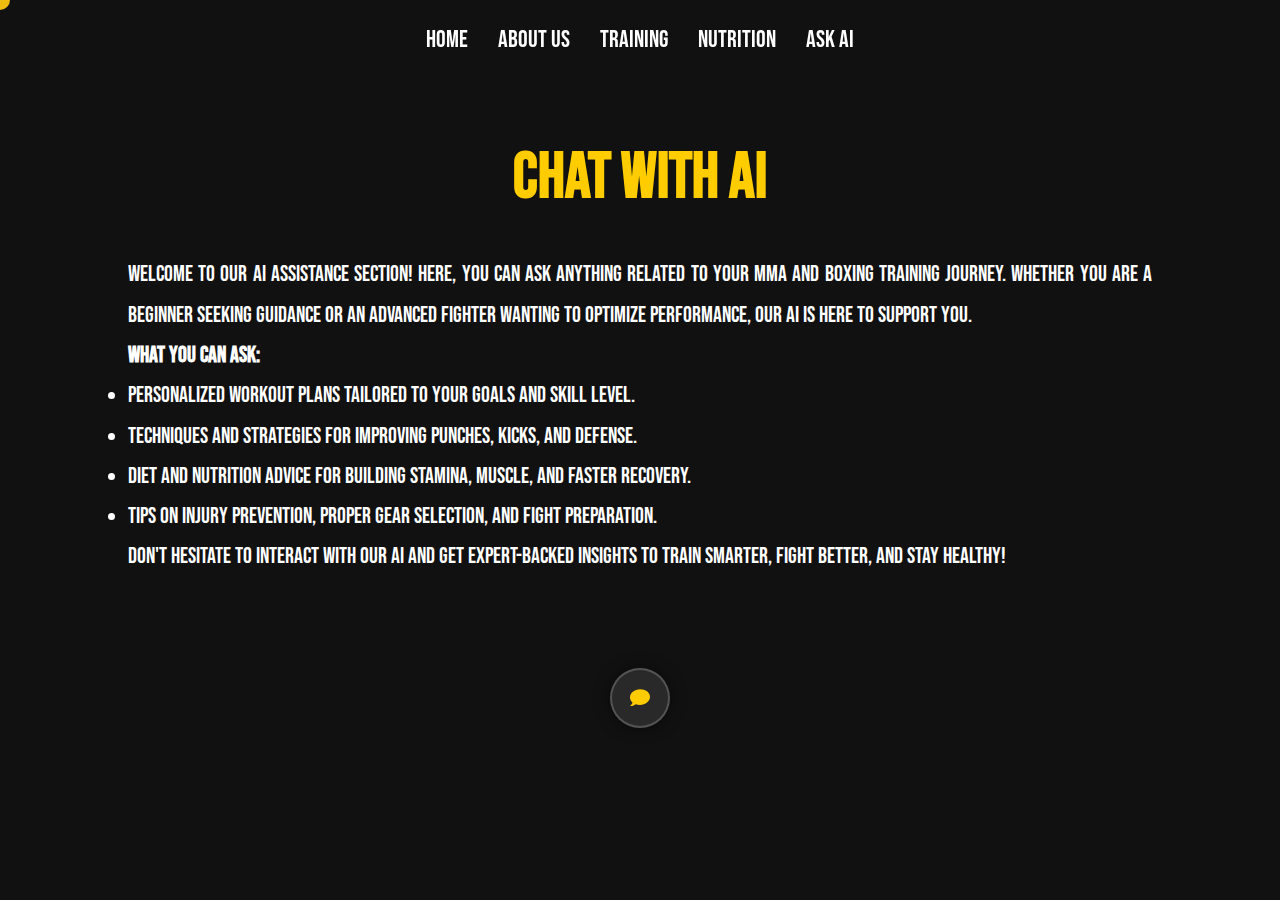
<file: ask ai.html>
<!DOCTYPE html>
<html lang="en">

<head>
    <meta charset="UTF-8">
    <meta name="viewport" content="width=device-width, initial-scale=1.0">
    <title>Ask AI - MMA Assistive Learning</title>
    <link href="https://fonts.googleapis.com/css2?family=Bebas+Neue&display=swap" rel="stylesheet">
    <script src="https://cdnjs.cloudflare.com/ajax/libs/gsap/3.12.2/gsap.min.js"></script>
    <style>
        * {
            margin: 0;
            padding: 0;
            box-sizing: border-box;
        }

        body {
            font-family: 'Bebas Neue', sans-serif;
            background: #111;
            color: white;
            overflow-x: hidden;
            cursor: none;
        }

        /* Custom Cursor */
        .cursor {
            width: 20px;
            height: 20px;
            background-color: #ffcc00;
            border-radius: 50%;
            position: fixed;
            pointer-events: none;
            transform: translate(-50%, -50%);
            transition: transform 0.1s ease-out, width 0.2s, height 0.2s;
            mix-blend-mode: difference;
            z-index: 1000;
        }

        /* Navigation Bar */
        .navbar {
            position: fixed;
            top: 10px;
            left: 50%;
            transform: translateX(-50%);
            display: flex;
            gap: 30px;
            padding: 15px 20px;
            font-size: 1.5rem;
            text-transform: uppercase;
            background: transparent;
            z-index: 999;
        }

        .nav-item {
            color: white;
            text-decoration: none;
            transition: color 0.3s ease;
        }

        .nav-item:hover {
            color: #ffcc00;
        }

        /* Main Content */
        .container {
            padding: 120px 10% 50px 10%;
            line-height: 1.8;
            font-size: 1.4rem;
            text-align: justify;
        }

        h1 {
            font-size: 4rem;
            margin-bottom: 20px;
            color: #ffcc00;
            text-transform: uppercase;
            text-align: center;
        }

        /* Chat AI Button */
        .button {
            width: 60px;
            height: 60px;
            border-radius: 50%;
            background: rgba(255, 255, 255, 0.1);
            border: 2px solid rgba(255, 255, 255, 0.2);
            display: flex;
            align-items: center;
            justify-content: center;
            backdrop-filter: blur(5px);
            box-shadow: 0px 0px 15px rgba(0, 0, 0, 0.5);
            cursor: pointer;
            margin: 40px auto 60px auto;
            transition: all 0.3s ease;
            overflow: hidden;
            z-index: 999;
            position: relative;
        }

        .svgIcon {
            width: 20px;
            transition: 0.3s ease;
        }

        .svgIcon path {
            fill: #ffcc00;
        }

        .button:hover {
            width: 180px;
            border-radius: 50px;
            background: #ffcc00;
            border: 2px solid #ffcc00;
            box-shadow: 0 0 25px rgba(255, 204, 0, 0.6);
        }

        .button:hover .svgIcon {
            transform: translateY(-200%);
        }

        .button::before {
            position: absolute;
            bottom: -20px;
            content: "Chat with AI";
            color: #fff;
            font-size: 0px;
            transition: 0.3s ease;
            letter-spacing: 1px;
        }

        .button:hover::before {
            font-size: 14px;
            bottom: 50%;
            transform: translateY(50%);
        }

        /* Responsive */
        @media (max-width: 768px) {
            h1 {
                font-size: 2.5rem;
            }

            .navbar {
                flex-direction: column;
                gap: 15px;
            }

            .container {
                font-size: 1.2rem;
            }
        }
    </style>
</head>

<body>
    <!-- Cursor -->
    <div class="cursor"></div>

    <!-- Navigation -->
    <nav class="navbar">
        <a href="index.html" class="nav-item">Home</a>
        <a href="about.html" class="nav-item">About Us</a>
        <a href="training.html" class="nav-item">Training</a>
        <a href="Nutrition.html" class="nav-item">Nutrition</a>
        <a href="ask ai.html" class="nav-item">Ask AI</a>
    </nav>

    <!-- Main Content -->
    <div class="container">
        <h1>Chat with AI</h1>
        <p>
            Welcome to our AI assistance section! Here, you can ask anything related to your MMA and Boxing training journey. 
            Whether you are a beginner seeking guidance or an advanced fighter wanting to optimize performance, our AI is here to support you.
            <p>
              <strong>What you can ask:</strong>
              <ul>
                  <li>Personalized workout plans tailored to your goals and skill level.</li>
                  <li>Techniques and strategies for improving punches, kicks, and defense.</li>
                  <li>Diet and nutrition advice for building stamina, muscle, and faster recovery.</li>
                  <li>Tips on injury prevention, proper gear selection, and fight preparation.</li>
              </ul>
          </p>
          
            Don't hesitate to interact with our AI and get expert-backed insights to train smarter, fight better, and stay healthy!
        </p>
    </div>

    <!-- Chat with AI Button Centered Below -->
    <button class="button">
        <svg viewBox="0 0 512 512" class="svgIcon">
            <path
                d="M256 32C114.62 32 0 125.12 0 240c0 49.5 24.9 94.8 65.7 130.2-10.3 45.5-60.5 86.6-61 87-2.2 1.8-.9 5.4 2 5.4 66.2 0 116.5-31.5 139.8-49.2 33.3 12.3 70.1 19.6 109.5 19.6 141.4 0 256-93.1 256-208S397.38 32 256 32z">
            </path>
        </svg>
    </button>

    <!-- Cursor and Button Interaction -->
    <script>
        document.addEventListener("DOMContentLoaded", () => {
            const cursor = document.querySelector('.cursor');

            // Cursor follow
            document.addEventListener('mousemove', (e) => {
                gsap.to(cursor, { x: e.clientX, y: e.clientY, duration: 0.1, ease: "power1.out" });
            });

            // Cursor grow effect on hover
            document.querySelectorAll('.nav-item, .button').forEach(el => {
                el.addEventListener('mouseenter', () => gsap.to(cursor, { width: 40, height: 40, backgroundColor: "#ff9900", duration: 0.2 }));
                el.addEventListener('mouseleave', () => gsap.to(cursor, { width: 20, height: 20, backgroundColor: "#ffcc00", duration: 0.2 }));
            });
        });
    </script>
</body>

</html>
</file>
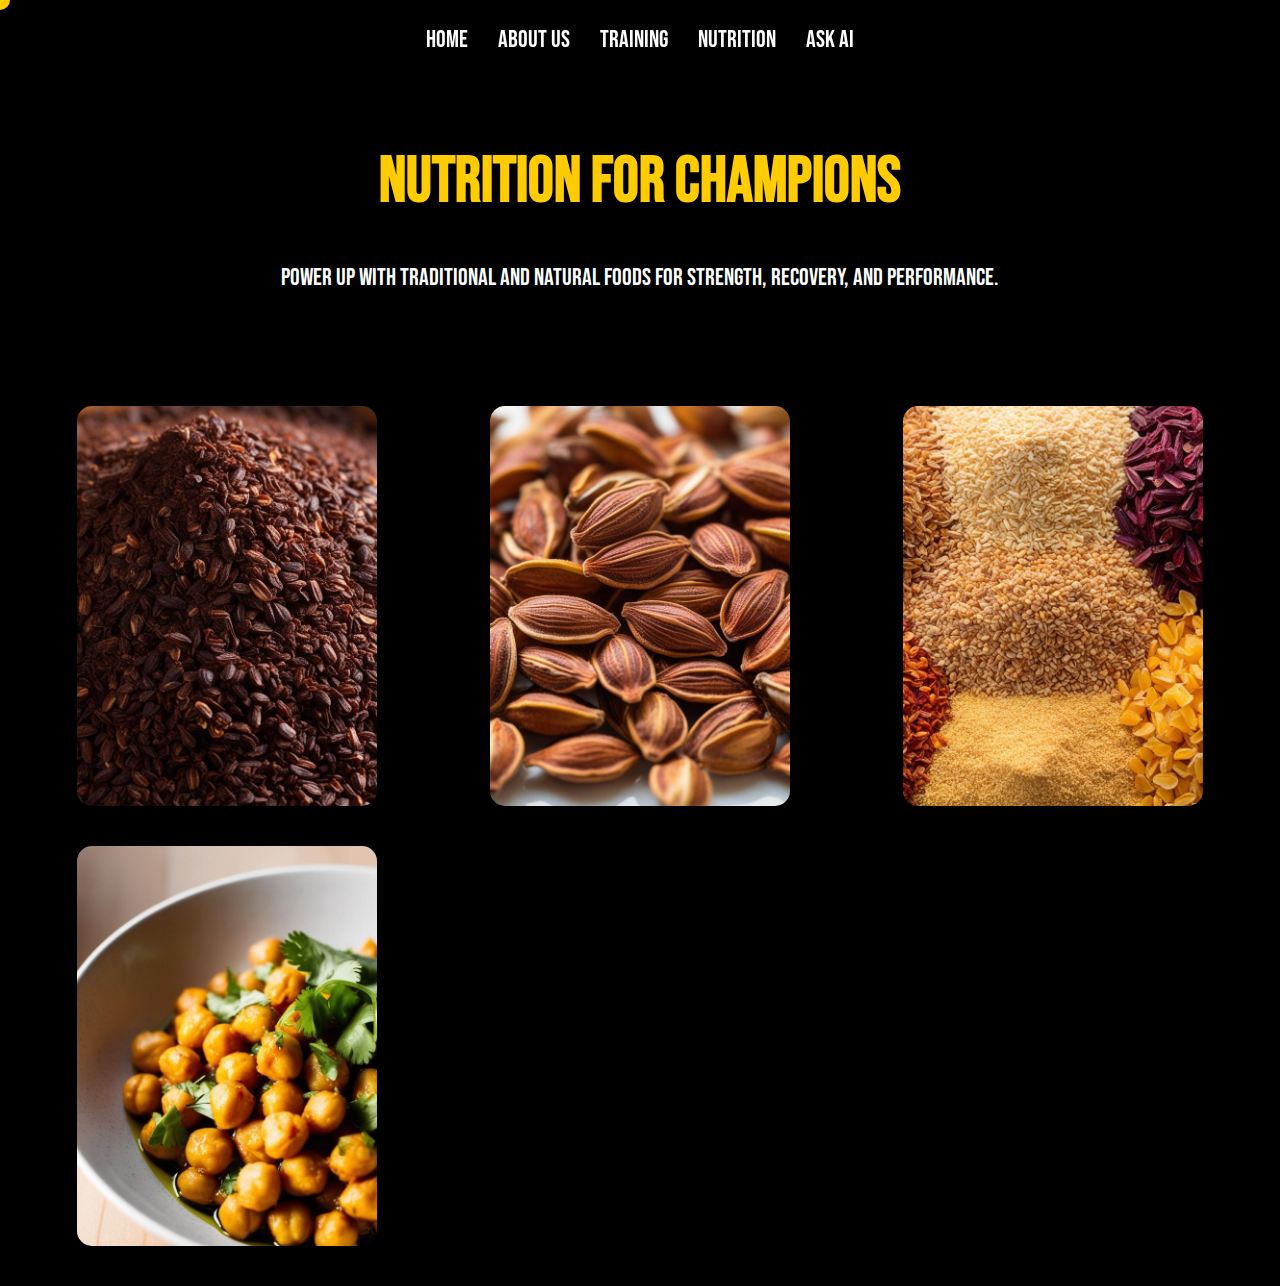
<file: Nutrition.html>
<!DOCTYPE html>
<html lang="en">

<head>
    <meta charset="UTF-8">
    <meta name="viewport" content="width=device-width, initial-scale=1.0">
    <title>Nutrition Guide</title>
    <script src="https://cdnjs.cloudflare.com/ajax/libs/gsap/3.12.2/gsap.min.js"></script>
    <style>
        @import url('https://fonts.googleapis.com/css2?family=Bebas+Neue&display=swap');

        body {
            font-family: 'Bebas Neue', sans-serif;
            margin: 0;
            padding: 0;
            overflow-x: hidden;
            cursor: none;
            position: relative;
            background: black;
        }

        /* Cursor */
        .cursor {
            width: 20px;
            height: 20px;
            background-color: #ffcc00;
            border-radius: 50%;
            position: fixed;
            pointer-events: none;
            transform: translate(-50%, -50%);
            transition: transform 0.1s ease-out;
            mix-blend-mode: difference;
            z-index: 1000;
        }

        /* Navbar */
        .navbar {
            position: fixed;
            top: 10px;
            left: 50%;
            transform: translateX(-50%);
            display: flex;
            gap: 30px;
            padding: 15px 20px;
            font-size: 1.5rem;
            text-transform: uppercase;
            z-index: 2;
        }

        .nav-item {
            color: white;
            text-decoration: none;
            transition: color 0.3s ease;
        }

        .nav-item:hover {
            color: #ffcc00;
        }

        /* Hero Section */
        .hero {
            text-align: center;
            padding: 100px 20px 50px;
            color: white;
        }

        .hero h1 {
            font-size: 4rem;
            color: #ffcc00;
        }

        .hero p {
            font-size: 1.5rem;
        }

        /* Cards Container */
        .cards {
            display: grid;
            grid-template-columns: repeat(auto-fit, minmax(300px, 1fr));
            gap: 40px;
            padding: 40px;
            justify-items: center;
        }

        /* Card */
        .card {
            position: relative;
            width: 300px;
            height: 400px;
            border-radius: 15px;
            overflow: hidden;
            box-shadow: 0 0 10px rgba(0, 0, 0, 0.5);
            transition: transform 0.4s ease;
        }

        .card img {
            width: 100%;
            height: 100%;
            object-fit: cover;
            transition: transform 0.5s ease;
        }

        .card__content {
            position: absolute;
            top: 0;
            left: 0;
            width: 100%;
            height: 100%;
            background: rgba(0, 0, 0, 0.8);
            color: white;
            display: flex;
            flex-direction: column;
            justify-content: center;
            align-items: center;
            padding: 20px;
            box-sizing: border-box;
            opacity: 0;
            transition: opacity 0.4s ease;
            text-align: center;
        }

        .card__title {
            font-size: 1.8rem;
            color: #ffcc00;
            margin-bottom: 10px;
        }

        .card__description {
            font-size: 1.1rem;
            line-height: 1.4;
        }

        /* Hover Effects */
        .card:hover img {
            transform: scale(1.1);
        }

        .card:hover .card__content {
            opacity: 1;
        }

        .card:hover {
            transform: scale(1.05);
        }

        @media (max-width: 768px) {
            .hero h1 {
                font-size: 3rem;
            }

            .hero p {
                font-size: 1.2rem;
            }
        }
    </style>
</head>

<body>

    <div class="cursor"></div>

    <!-- Navbar -->
    <nav class="navbar">
        <a href="index.html" class="nav-item">Home</a>
        <a href="about.html" class="nav-item">About Us</a>
        <a href="training.html" class="nav-item">Training</a>
        <a href="Nutrition.html" class="nav-item">Nutrition</a>
        <a href="ask ai.html" class="nav-item">Ask AI</a>
    </nav>

    <!-- Hero Section -->
    <section class="hero">
        <h1>Nutrition for Champions</h1>
        <p>Power up with traditional and natural foods for strength, recovery, and performance.</p>
    </section>

    <!-- Cards -->
    <section class="cards">
        <div class="card">
            <img src="Ragi malt.jpg" alt="Ragi Malt">
            <div class="card__content">
                <p class="card__title">Ragi Malt</p>
                <p class="card__description">High in calcium, fiber, and iron. Excellent for bones and digestion. Helps boost energy naturally.</p>
            </div>
        </div>

        <div class="card">
            <img src="Horse Gram.jpg" alt="Horse Gram">
            <div class="card__content">
                <p class="card__title">Horse Gram</p>
                <p class="card__description">Packed with protein and iron. Improves stamina and aids in muscle recovery.</p>
            </div>
        </div>

        <div class="card">
            <img src="millets.jpg" alt="Millets Mix">
            <div class="card__content">
                <p class="card__title">Millets Mix</p>
                <p class="card__description">Rich in fiber, minerals, and protein. Great for sustained energy and digestion.</p>
            </div>
        </div>

        <div class="card">
            <img src="Kabuli Chana.jpg" alt="Kabuli Chana">
            <div class="card__content">
                <p class="card__title">Kabuli Chana</p>
                <p class="card__description">Loaded with protein, vitamins, and minerals. Supports muscle building and repair.</p>
            </div>
        </div>
    </section>

    <!-- Cursor Script -->
    <script>
        const cursor = document.querySelector('.cursor');

        window.addEventListener('mousemove', (e) => {
            cursor.style.top = e.clientY + 'px';
            cursor.style.left = e.clientX + 'px';
        });

        const navItems = document.querySelectorAll('.nav-item');
        navItems.forEach(item => {
            item.addEventListener('mouseover', () => cursor.style.transform = 'scale(2)');
            item.addEventListener('mouseleave', () => cursor.style.transform = 'scale(1)');
        });
    </script>

</body>

</html>
</file>
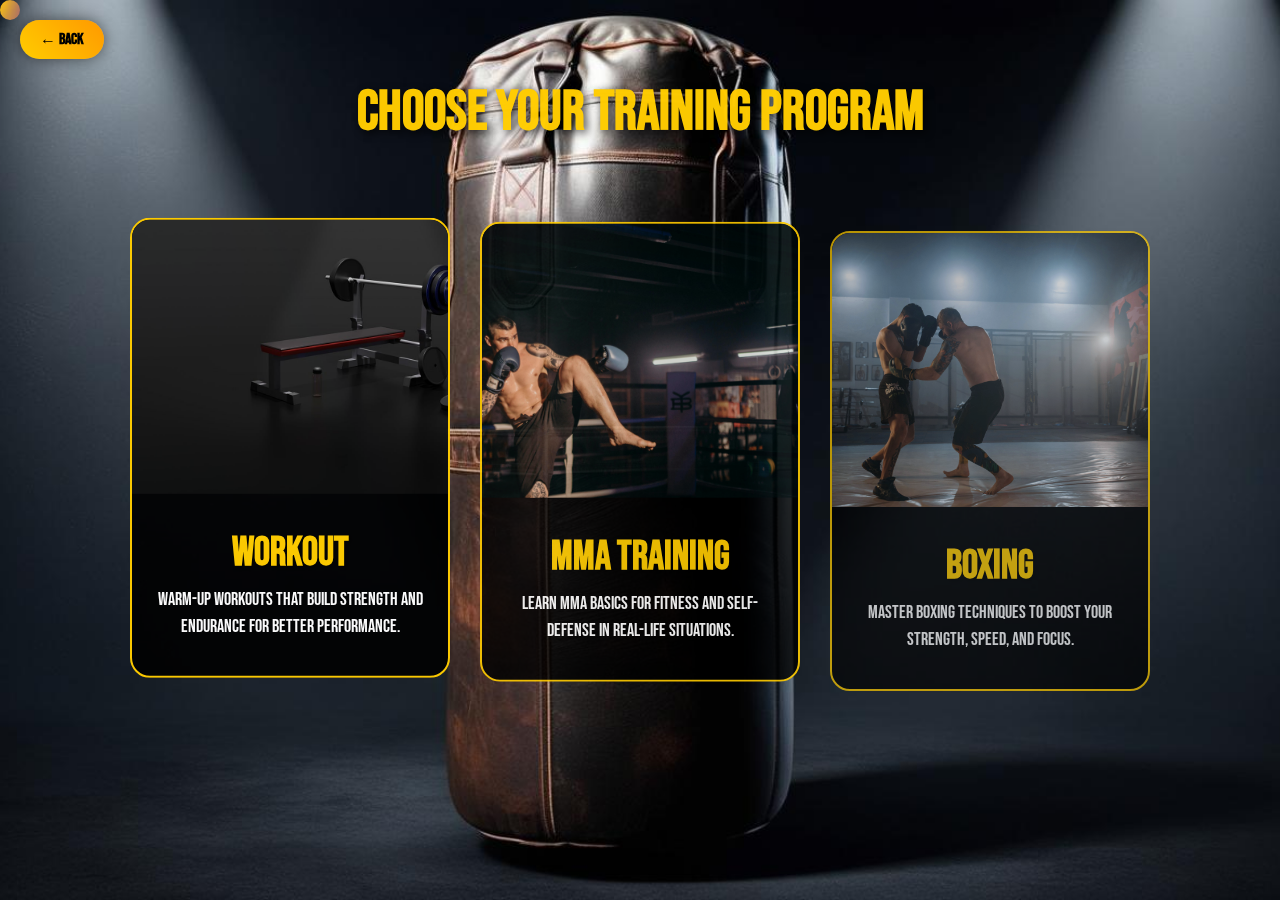
<file: traningoptions.html>
<!DOCTYPE html>
<html lang="en">

<head>
  <meta charset="UTF-8">
  <meta name="viewport" content="width=device-width, initial-scale=1.0">
  <title>Choose Training Program</title>
  <script src="https://cdnjs.cloudflare.com/ajax/libs/gsap/3.12.2/gsap.min.js"></script>
  <style>
    @import url('https://fonts.googleapis.com/css2?family=Bebas+Neue&display=swap');

    * {
      margin: 0;
      padding: 0;
      box-sizing: border-box;
    }

    body {
      font-family: 'Bebas Neue', sans-serif;
      background: url('p.jpg') no-repeat center center/cover;
      color: white;
      overflow-x: hidden;
      cursor: none;
      min-height: 100vh;
      display: flex;
      flex-direction: column;
      align-items: center;
      justify-content: flex-start;
      padding: 20px;
      position: relative;
    }

    h1 {
      text-align: center;
      font-size: 3.5rem;
      margin: 60px 0 40px;
      text-transform: uppercase;
      color: #ffcc00;
      text-shadow: 3px 3px 10px rgba(0, 0, 0, 0.8);
    }

    .back-btn {
      display: inline-block;
      padding: 10px 20px;
      background: linear-gradient(45deg, #ffcc00, #ff9900);
      color: black;
      text-decoration: none;
      border-radius: 30px;
      font-weight: bold;
      text-transform: uppercase;
      position: fixed;
      top: 20px;
      left: 20px;
      box-shadow: 0 0 15px rgba(0, 0, 0, 0.5);
      transition: background 0.3s ease;
      z-index: 100;
    }

    .back-btn:hover {
      background: linear-gradient(45deg, #ff9900, #ffcc00);
    }

    .training-container {
      display: flex;
      justify-content: center;
      align-items: flex-start;
      gap: 30px;
      padding: 30px;
      flex-wrap: wrap;
      max-width: 1200px;
      width: 100%;
    }

    .training-card {
      background: rgba(0, 0, 0, 0.9);
      border: 2px solid #ffcc00;
      border-radius: 20px;
      width: 320px;
      height: 460px;
      overflow: hidden;
      position: relative;
      transition: transform 0.3s ease, box-shadow 0.3s ease;
      cursor: pointer;
      display: flex;
      flex-direction: column;
    }

    .training-card:hover {
      transform: scale(1.05);
      box-shadow: 0 0 20px rgba(255, 204, 0, 0.8);
    }

    .training-card img {
      width: 100%;
      height: 60%;
      object-fit: cover;
      display: block;
    }

    .card-content {
      padding: 20px;
      height: 40%;
      display: flex;
      flex-direction: column;
      justify-content: center;
      align-items: center;
      text-align: center;
    }

    .card-content h2 {
      font-size: 2.5rem;
      margin-bottom: 10px;
      color: #ffcc00;
      text-shadow: 2px 2px 5px rgba(0, 0, 0, 0.7);
    }

    .card-content p {
      font-size: 1.1rem;
      line-height: 1.5;
    }

    /* Custom Cursor */
    .cursor {
      width: 20px;
      height: 20px;
      background-color: #ffcc00;
      border-radius: 50%;
      position: fixed;
      pointer-events: none;
      transition: width 0.2s, height 0.2s, background-color 0.2s;
      mix-blend-mode: difference;
      z-index: 999;
      left: 0;
      top: 0;
    }

    /* Responsive */
    @media (max-width: 1024px) {
      h1 {
        font-size: 3rem;
        margin: 40px 0 30px;
      }
    }

    @media (max-width: 768px) {
      h1 {
        font-size: 2.5rem;
      }

      .training-card {
        width: 90%;
        max-width: 300px;
        height: 420px;
      }

      .card-content h2 {
        font-size: 2rem;
      }

      .card-content p {
        font-size: 1rem;
      }

      .training-container {
        padding: 20px;
      }
    }
  </style>
</head>

<body>

  <!-- Custom Cursor -->
  <div class="cursor"></div>

  <!-- Back Button -->
  <a href="training.html" class="back-btn">← Back</a>

  <!-- Page Heading -->
  <h1>Choose Your Training Program</h1>

  <!-- Cards Section -->
  <div class="training-container">

    <!-- Workout Card -->
    <div class="training-card" onclick="window.location.href='workout.html'">
      <img src="w.jpg" alt="Workout Image">
      <div class="card-content">
        <h2>Workout</h2>
        <p>Warm-up workouts that build strength and endurance for better performance.</p>
      </div>
    </div>

    <!-- MMA Training Card -->
    <div class="training-card" onclick="window.location.href='mma-training.html'">
      <img src="kick.png" alt="MMA Training">
      <div class="card-content">
        <h2>MMA Training</h2>
        <p>Learn MMA basics for fitness and self-defense in real-life situations.</p>
      </div>
    </div>

    <!-- Boxing Card -->
    <div class="training-card" onclick="window.location.href='boxing.html'">
      <img src="punch.png" alt="Boxing">
      <div class="card-content">
        <h2>Boxing</h2>
        <p>Master boxing techniques to boost your strength, speed, and focus.</p>
      </div>
    </div>

  </div>

  <!-- Cursor and Animation Script -->
  <script>
    document.addEventListener("DOMContentLoaded", () => {
      const cursor = document.querySelector('.cursor');

      // Cursor Movement
      document.addEventListener('mousemove', (e) => {
        gsap.to(cursor, {
          left: e.clientX + "px",
          top: e.clientY + "px",
          duration: 0.1,
          ease: "power1.out"
        });
      });

      // Cursor Hover Animation
      document.querySelectorAll('.training-card, .back-btn').forEach(el => {
        el.addEventListener('mouseenter', () => gsap.to(cursor, { width: 40, height: 40, backgroundColor: "#ff9900", duration: 0.2 }));
        el.addEventListener('mouseleave', () => gsap.to(cursor, { width: 20, height: 20, backgroundColor: "#ffcc00", duration: 0.2 }));
      });

      // GSAP Entry Animations
      gsap.from(".training-card", {
        opacity: 0,
        y: 50,
        duration: 1,
        stagger: 0.2,
        ease: "power2.out"
      });

      gsap.from("h1", {
        opacity: 0,
        y: -50,
        duration: 1,
        ease: "power2.out"
      });
    });
  </script>

</body>

</html>
</file>
